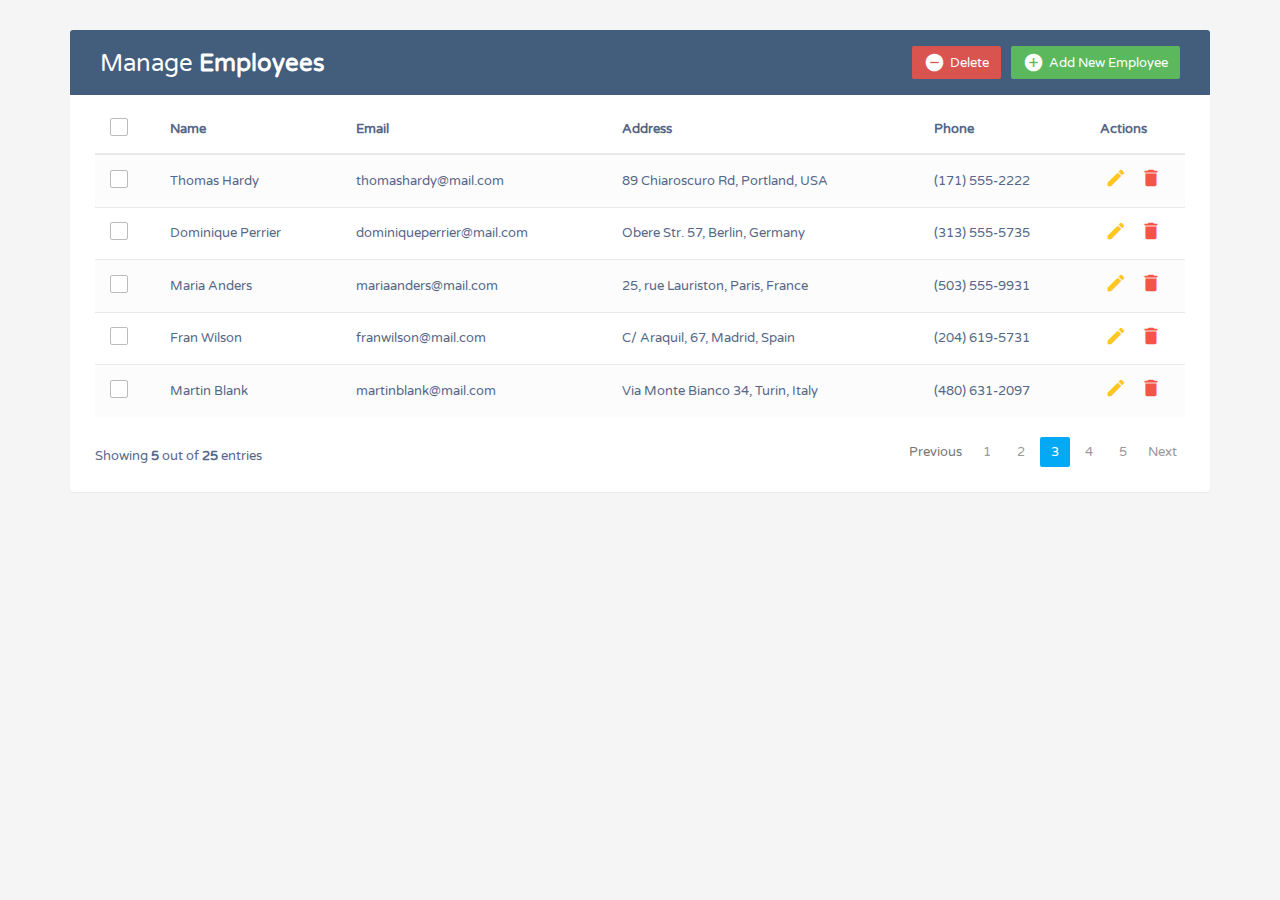
<file: ColPlusSolution/src/main/resources/static/crearEmpleado.html>
<!DOCTYPE html>
<html lang="en">
<head>
<meta charset="utf-8">
<meta http-equiv="X-UA-Compatible" content="IE=edge">
<meta name="viewport" content="width=device-width, initial-scale=1">
<title>EntreCol+</title>
<link rel="stylesheet" href="https://fonts.googleapis.com/css?family=Roboto|Varela+Round">
<link rel="stylesheet" href="https://fonts.googleapis.com/icon?family=Material+Icons">
<link rel="stylesheet" href="https://maxcdn.bootstrapcdn.com/font-awesome/4.7.0/css/font-awesome.min.css">
<link rel="stylesheet" href="https://maxcdn.bootstrapcdn.com/bootstrap/3.3.7/css/bootstrap.min.css">
<script src="https://ajax.googleapis.com/ajax/libs/jquery/1.12.4/jquery.min.js"></script>
<script src="https://maxcdn.bootstrapcdn.com/bootstrap/3.3.7/js/bootstrap.min.js"></script>
<link rel="stylesheet" href="style3.css">
  
  <body>
    <div class="container">
        <div class="table-wrapper">
            <div class="table-title">
                <div class="row">
                    <div class="col-sm-6">
						<h2>Manage <b>Employees</b></h2>
					</div>
					<div class="col-sm-6">
						<a href="#addEmployeeModal" class="btn btn-success" data-toggle="modal"><i class="material-icons">&#xE147;</i> <span>Add New Employee</span></a>
						<a href="#deleteEmployeeModal" class="btn btn-danger" data-toggle="modal"><i class="material-icons">&#xE15C;</i> <span>Delete</span></a>						
					</div>
                </div>
            </div>
            <table class="table table-striped table-hover">
                <thead>
                    <tr>
						<th>
							<span class="custom-checkbox">
								<input type="checkbox" id="selectAll">
								<label for="selectAll"></label>
							</span>
						</th>
                        <th>Name</th>
                        <th>Email</th>
						<th>Address</th>
                        <th>Phone</th>
                        <th>Actions</th>
                    </tr>
                </thead>
                <tbody>
                    <tr>
						<td>
							<span class="custom-checkbox">
								<input type="checkbox" id="checkbox1" name="options[]" value="1">
								<label for="checkbox1"></label>
							</span>
						</td>
                        <td>Thomas Hardy</td>
                        <td>thomashardy@mail.com</td>
						<td>89 Chiaroscuro Rd, Portland, USA</td>
                        <td>(171) 555-2222</td>
                        <td>
                            <a href="#editEmployeeModal" class="edit" data-toggle="modal"><i class="material-icons" data-toggle="tooltip" title="Edit">&#xE254;</i></a>
                            <a href="#deleteEmployeeModal" class="delete" data-toggle="modal"><i class="material-icons" data-toggle="tooltip" title="Delete">&#xE872;</i></a>
                        </td>
                    </tr>
                    <tr>
						<td>
							<span class="custom-checkbox">
								<input type="checkbox" id="checkbox2" name="options[]" value="1">
								<label for="checkbox2"></label>
							</span>
						</td>
                        <td>Dominique Perrier</td>
                        <td>dominiqueperrier@mail.com</td>
						<td>Obere Str. 57, Berlin, Germany</td>
                        <td>(313) 555-5735</td>
                        <td>
                            <a href="#editEmployeeModal" class="edit" data-toggle="modal"><i class="material-icons" data-toggle="tooltip" title="Edit">&#xE254;</i></a>
                            <a href="#deleteEmployeeModal" class="delete" data-toggle="modal"><i class="material-icons" data-toggle="tooltip" title="Delete">&#xE872;</i></a>
                        </td>
                    </tr>
					<tr>
						<td>
							<span class="custom-checkbox">
								<input type="checkbox" id="checkbox3" name="options[]" value="1">
								<label for="checkbox3"></label>
							</span>
						</td>
                        <td>Maria Anders</td>
                        <td>mariaanders@mail.com</td>
						<td>25, rue Lauriston, Paris, France</td>
                        <td>(503) 555-9931</td>
                        <td>
                            <a href="#editEmployeeModal" class="edit" data-toggle="modal"><i class="material-icons" data-toggle="tooltip" title="Edit">&#xE254;</i></a>
                            <a href="#deleteEmployeeModal" class="delete" data-toggle="modal"><i class="material-icons" data-toggle="tooltip" title="Delete">&#xE872;</i></a>
                        </td>
                    </tr>
                    <tr>
						<td>
							<span class="custom-checkbox">
								<input type="checkbox" id="checkbox4" name="options[]" value="1">
								<label for="checkbox4"></label>
							</span>
						</td>
                        <td>Fran Wilson</td>
                        <td>franwilson@mail.com</td>
						<td>C/ Araquil, 67, Madrid, Spain</td>
                        <td>(204) 619-5731</td>
                        <td>
                            <a href="#editEmployeeModal" class="edit" data-toggle="modal"><i class="material-icons" data-toggle="tooltip" title="Edit">&#xE254;</i></a>
                            <a href="#deleteEmployeeModal" class="delete" data-toggle="modal"><i class="material-icons" data-toggle="tooltip" title="Delete">&#xE872;</i></a>
                        </td>
                    </tr>					
					<tr>
						<td>
							<span class="custom-checkbox">
								<input type="checkbox" id="checkbox5" name="options[]" value="1">
								<label for="checkbox5"></label>
							</span>
						</td>
                        <td>Martin Blank</td>
                        <td>martinblank@mail.com</td>
						<td>Via Monte Bianco 34, Turin, Italy</td>
                        <td>(480) 631-2097</td>
                        <td>
                            <a href="#editEmployeeModal" class="edit" data-toggle="modal"><i class="material-icons" data-toggle="tooltip" title="Edit">&#xE254;</i></a>
                            <a href="#deleteEmployeeModal" class="delete" data-toggle="modal"><i class="material-icons" data-toggle="tooltip" title="Delete">&#xE872;</i></a>
                        </td>
                    </tr> 
                </tbody>
            </table>
			<div class="clearfix">
                <div class="hint-text">Showing <b>5</b> out of <b>25</b> entries</div>
                <ul class="pagination">
                    <li class="page-item disabled"><a href="#">Previous</a></li>
                    <li class="page-item"><a href="#" class="page-link">1</a></li>
                    <li class="page-item"><a href="#" class="page-link">2</a></li>
                    <li class="page-item active"><a href="#" class="page-link">3</a></li>
                    <li class="page-item"><a href="#" class="page-link">4</a></li>
                    <li class="page-item"><a href="#" class="page-link">5</a></li>
                    <li class="page-item"><a href="#" class="page-link">Next</a></li>
                </ul>
            </div>
        </div>
    </div>
	<!-- Edit Modal HTML -->
	<div id="addEmployeeModal" class="modal fade">
		<div class="modal-dialog">
			<div class="modal-content">
				<form>
					<div class="modal-header">						
						<h4 class="modal-title">Add Employee</h4>
						<button type="button" class="close" data-dismiss="modal" aria-hidden="true">&times;</button>
					</div>
					<div class="modal-body">					
						<div class="form-group">
							<label>Name</label>
							<input type="text" class="form-control" required>
						</div>
						<div class="form-group">
							<label>Email</label>
							<input type="email" class="form-control" required>
						</div>
						<div class="form-group">
							<label>Address</label>
							<textarea class="form-control" required></textarea>
						</div>
						<div class="form-group">
							<label>Phone</label>
							<input type="text" class="form-control" required>
						</div>					
					</div>
					<div class="modal-footer">
						<input type="button" class="btn btn-default" data-dismiss="modal" value="Cancel">
						<input type="submit" class="btn btn-success" value="Add">
					</div>
				</form>
			</div>
		</div>
	</div>
	<!-- Edit Modal HTML -->
	<div id="editEmployeeModal" class="modal fade">
		<div class="modal-dialog">
			<div class="modal-content">
				<form>
					<div class="modal-header">						
						<h4 class="modal-title">Edit Employee</h4>
						<button type="button" class="close" data-dismiss="modal" aria-hidden="true">&times;</button>
					</div>
					<div class="modal-body">					
						<div class="form-group">
							<label>Name</label>
							<input type="text" class="form-control" required>
						</div>
						<div class="form-group">
							<label>Email</label>
							<input type="email" class="form-control" required>
						</div>
						<div class="form-group">
							<label>Address</label>
							<textarea class="form-control" required></textarea>
						</div>
						<div class="form-group">
							<label>Phone</label>
							<input type="text" class="form-control" required>
						</div>					
					</div>
					<div class="modal-footer">
						<input type="button" class="btn btn-default" data-dismiss="modal" value="Cancel">
						<input type="submit" class="btn btn-info" value="Save">
					</div>
				</form>
			</div>
		</div>
	</div>
	<!-- Delete Modal HTML -->
	<div id="deleteEmployeeModal" class="modal fade">
		<div class="modal-dialog">
			<div class="modal-content">
				<form>
					<div class="modal-header">						
						<h4 class="modal-title">Delete Employee</h4>
						<button type="button" class="close" data-dismiss="modal" aria-hidden="true">&times;</button>
					</div>
					<div class="modal-body">					
						<p>Are you sure you want to delete these Records?</p>
						<p class="text-warning"><small>This action cannot be undone.</small></p>
					</div>
					<div class="modal-footer">
						<input type="button" class="btn btn-default" data-dismiss="modal" value="Cancel">
						<input type="submit" class="btn btn-danger" value="Delete">
					</div>
				</form>
			</div>
		</div>
	</div>
  <script type="text/javascript" src="script.js"></script>
</body>
</html>
</file>
<file: ColPlusSolution/src/main/resources/static/style3.css>
body {
  color: #566787;
background: #f5f5f5;
font-family: 'Varela Round', sans-serif;
font-size: 13px;
}
.table-wrapper {
  background: #fff;
  padding: 20px 25px;
  margin: 30px 0;
border-radius: 3px;
  box-shadow: 0 1px 1px rgba(0,0,0,.05);
}
.table-title {        
padding-bottom: 15px;
background: #435d7d;
color: #fff;
padding: 16px 30px;
margin: -20px -25px 10px;
border-radius: 3px 3px 0 0;
}
.table-title h2 {
margin: 5px 0 0;
font-size: 24px;
}
.table-title .btn-group {
float: right;
}
.table-title .btn {
color: #fff;
float: right;
font-size: 13px;
border: none;
min-width: 50px;
border-radius: 2px;
border: none;
outline: none !important;
margin-left: 10px;
}
.table-title .btn i {
float: left;
font-size: 21px;
margin-right: 5px;
}
.table-title .btn span {
float: left;
margin-top: 2px;
}
table.table tr th, table.table tr td {
  border-color: #e9e9e9;
padding: 12px 15px;
vertical-align: middle;
}
table.table tr th:first-child {
width: 60px;
}
table.table tr th:last-child {
width: 100px;
}
table.table-striped tbody tr:nth-of-type(odd) {
background-color: #fcfcfc;
}
table.table-striped.table-hover tbody tr:hover {
background: #f5f5f5;
}
table.table th i {
  font-size: 13px;
  margin: 0 5px;
  cursor: pointer;
}	
table.table td:last-child i {
opacity: 0.9;
font-size: 22px;
  margin: 0 5px;
}
table.table td a {
font-weight: bold;
color: #566787;
display: inline-block;
text-decoration: none;
outline: none !important;
}
table.table td a:hover {
color: #2196F3;
}
table.table td a.edit {
  color: #FFC107;
}
table.table td a.delete {
  color: #F44336;
}
table.table td i {
  font-size: 19px;
}
table.table .avatar {
border-radius: 50%;
vertical-align: middle;
margin-right: 10px;
}
.pagination {
  float: right;
  margin: 0 0 5px;
}
.pagination li a {
  border: none;
  font-size: 13px;
  min-width: 30px;
  min-height: 30px;
  color: #999;
  margin: 0 2px;
  line-height: 30px;
  border-radius: 2px !important;
  text-align: center;
  padding: 0 6px;
}
.pagination li a:hover {
  color: #666;
}	
.pagination li.active a, .pagination li.active a.page-link {
  background: #03A9F4;
}
.pagination li.active a:hover {        
  background: #0397d6;
}
.pagination li.disabled i {
  color: #ccc;
}
.pagination li i {
  font-size: 16px;
  padding-top: 6px
}
.hint-text {
  float: left;
  margin-top: 10px;
  font-size: 13px;
}    
/* Custom checkbox */
.custom-checkbox {
position: relative;
}
.custom-checkbox input[type="checkbox"] {    
opacity: 0;
position: absolute;
margin: 5px 0 0 3px;
z-index: 9;
}
.custom-checkbox label:before{
width: 18px;
height: 18px;
}
.custom-checkbox label:before {
content: '';
margin-right: 10px;
display: inline-block;
vertical-align: text-top;
background: white;
border: 1px solid #bbb;
border-radius: 2px;
box-sizing: border-box;
z-index: 2;
}
.custom-checkbox input[type="checkbox"]:checked + label:after {
content: '';
position: absolute;
left: 6px;
top: 3px;
width: 6px;
height: 11px;
border: solid #000;
border-width: 0 3px 3px 0;
transform: inherit;
z-index: 3;
transform: rotateZ(45deg);
}
.custom-checkbox input[type="checkbox"]:checked + label:before {
border-color: #03A9F4;
background: #03A9F4;
}
.custom-checkbox input[type="checkbox"]:checked + label:after {
border-color: #fff;
}
.custom-checkbox input[type="checkbox"]:disabled + label:before {
color: #b8b8b8;
cursor: auto;
box-shadow: none;
background: #ddd;
}
/* Modal styles */
.modal .modal-dialog {
max-width: 400px;
}
.modal .modal-header, .modal .modal-body, .modal .modal-footer {
padding: 20px 30px;
}
.modal .modal-content {
border-radius: 3px;
}
.modal .modal-footer {
background: #ecf0f1;
border-radius: 0 0 3px 3px;
}
.modal .modal-title {
  display: inline-block;
}
.modal .form-control {
border-radius: 2px;
box-shadow: none;
border-color: #dddddd;
}
.modal textarea.form-control {
resize: vertical;
}
.modal .btn {
border-radius: 2px;
min-width: 100px;
}	
.modal form label {
font-weight: normal;
}
</file>
